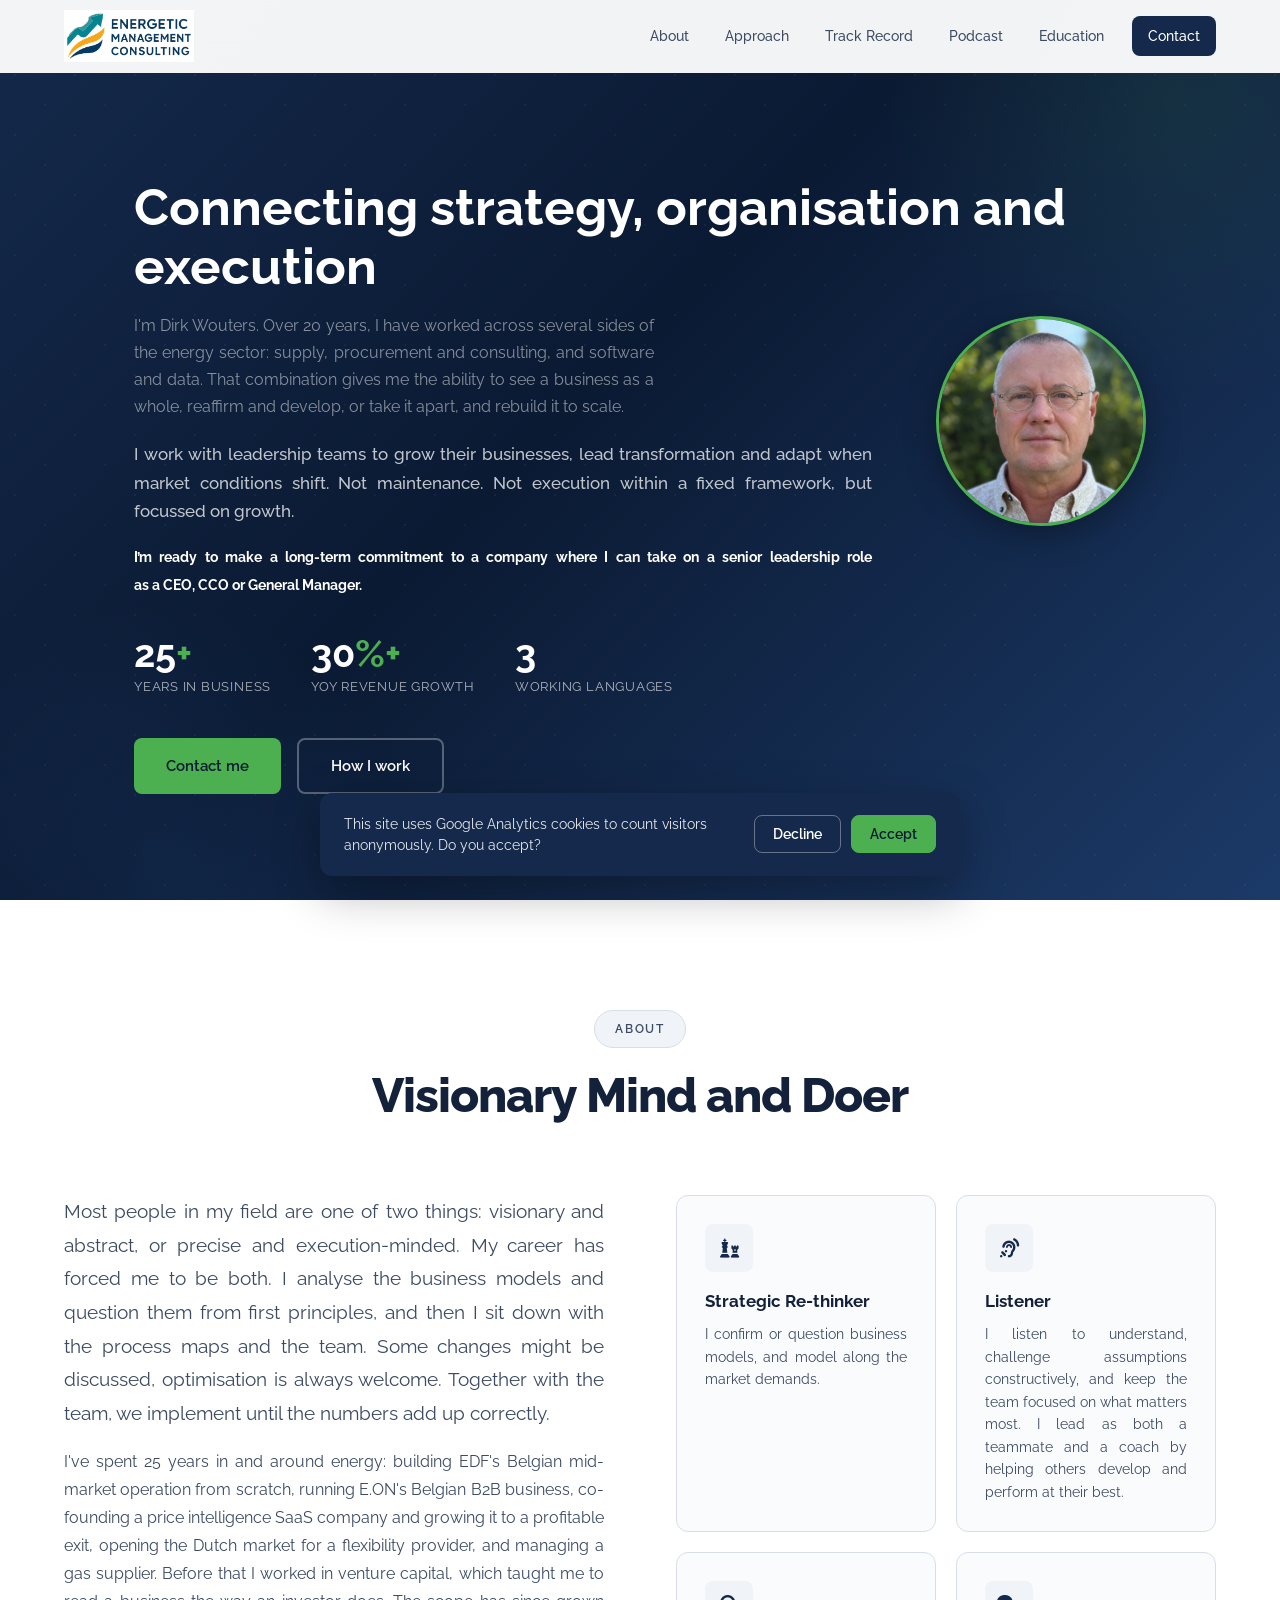
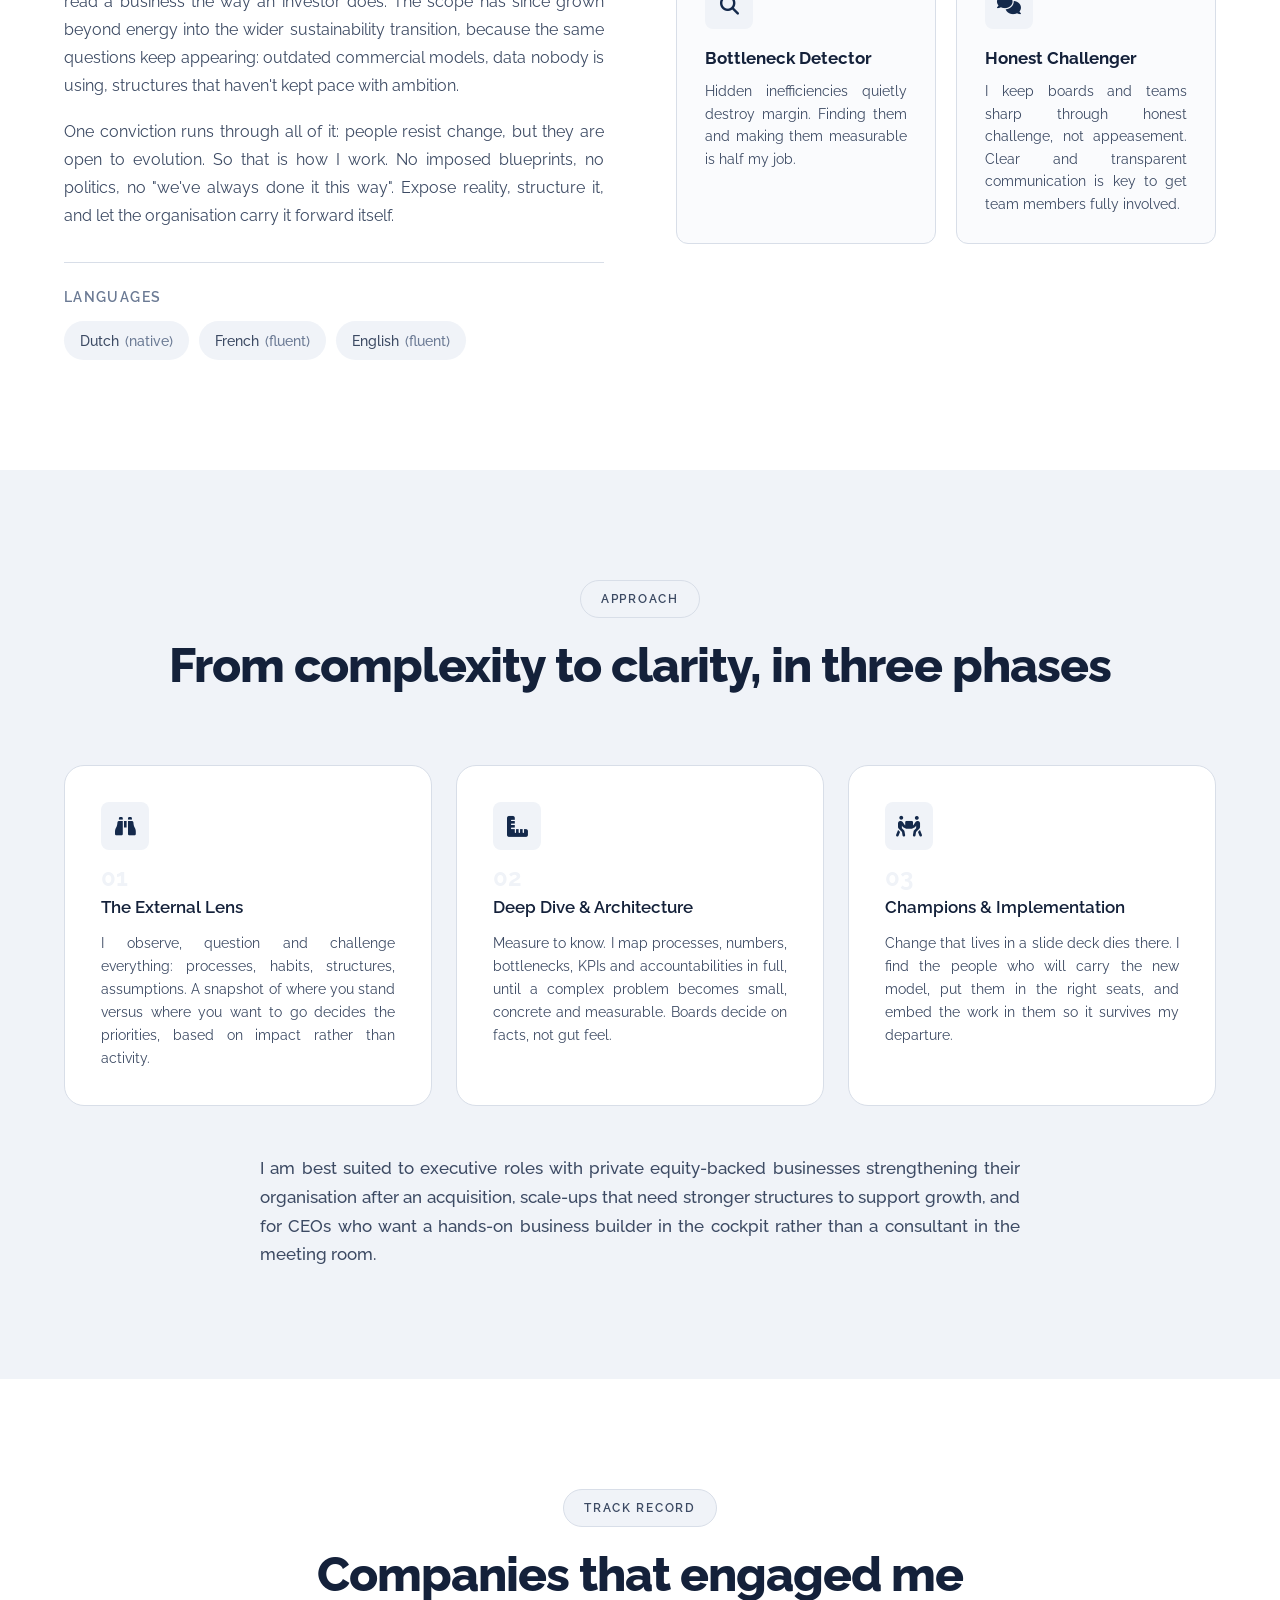
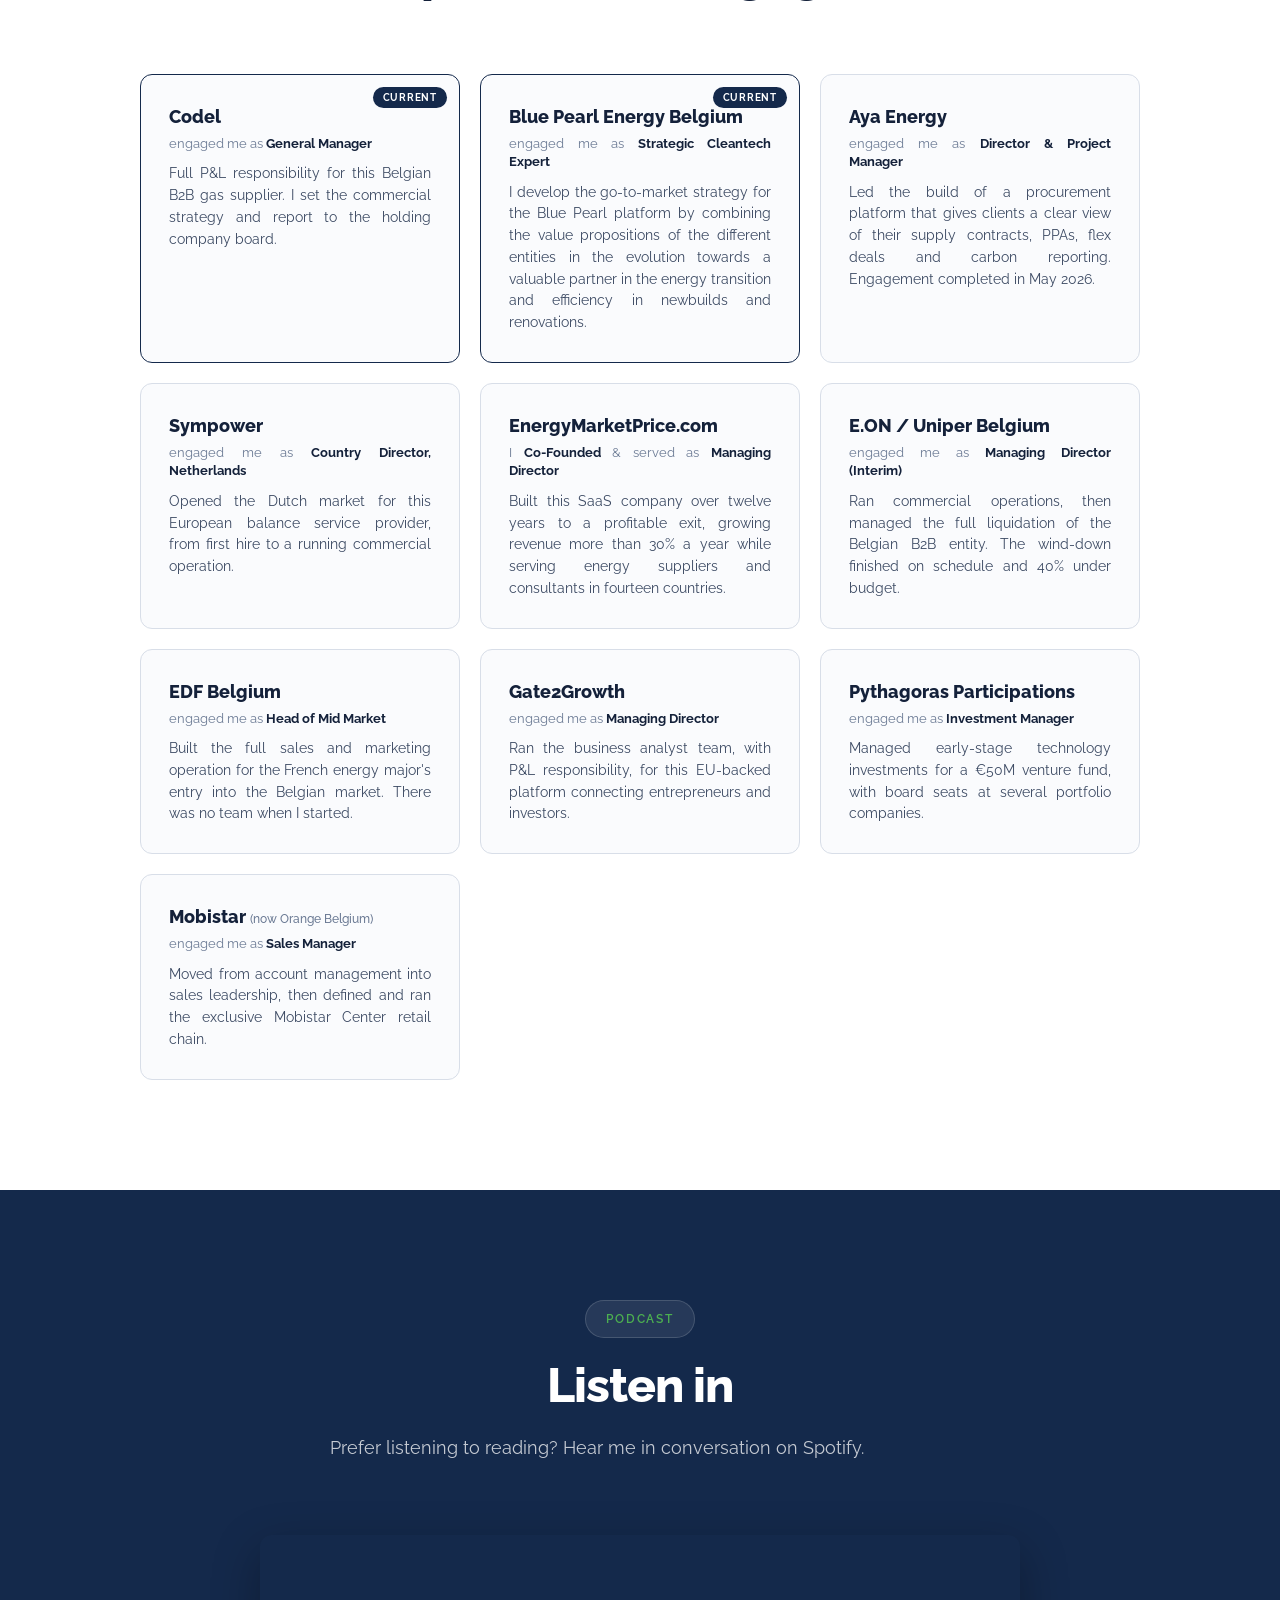
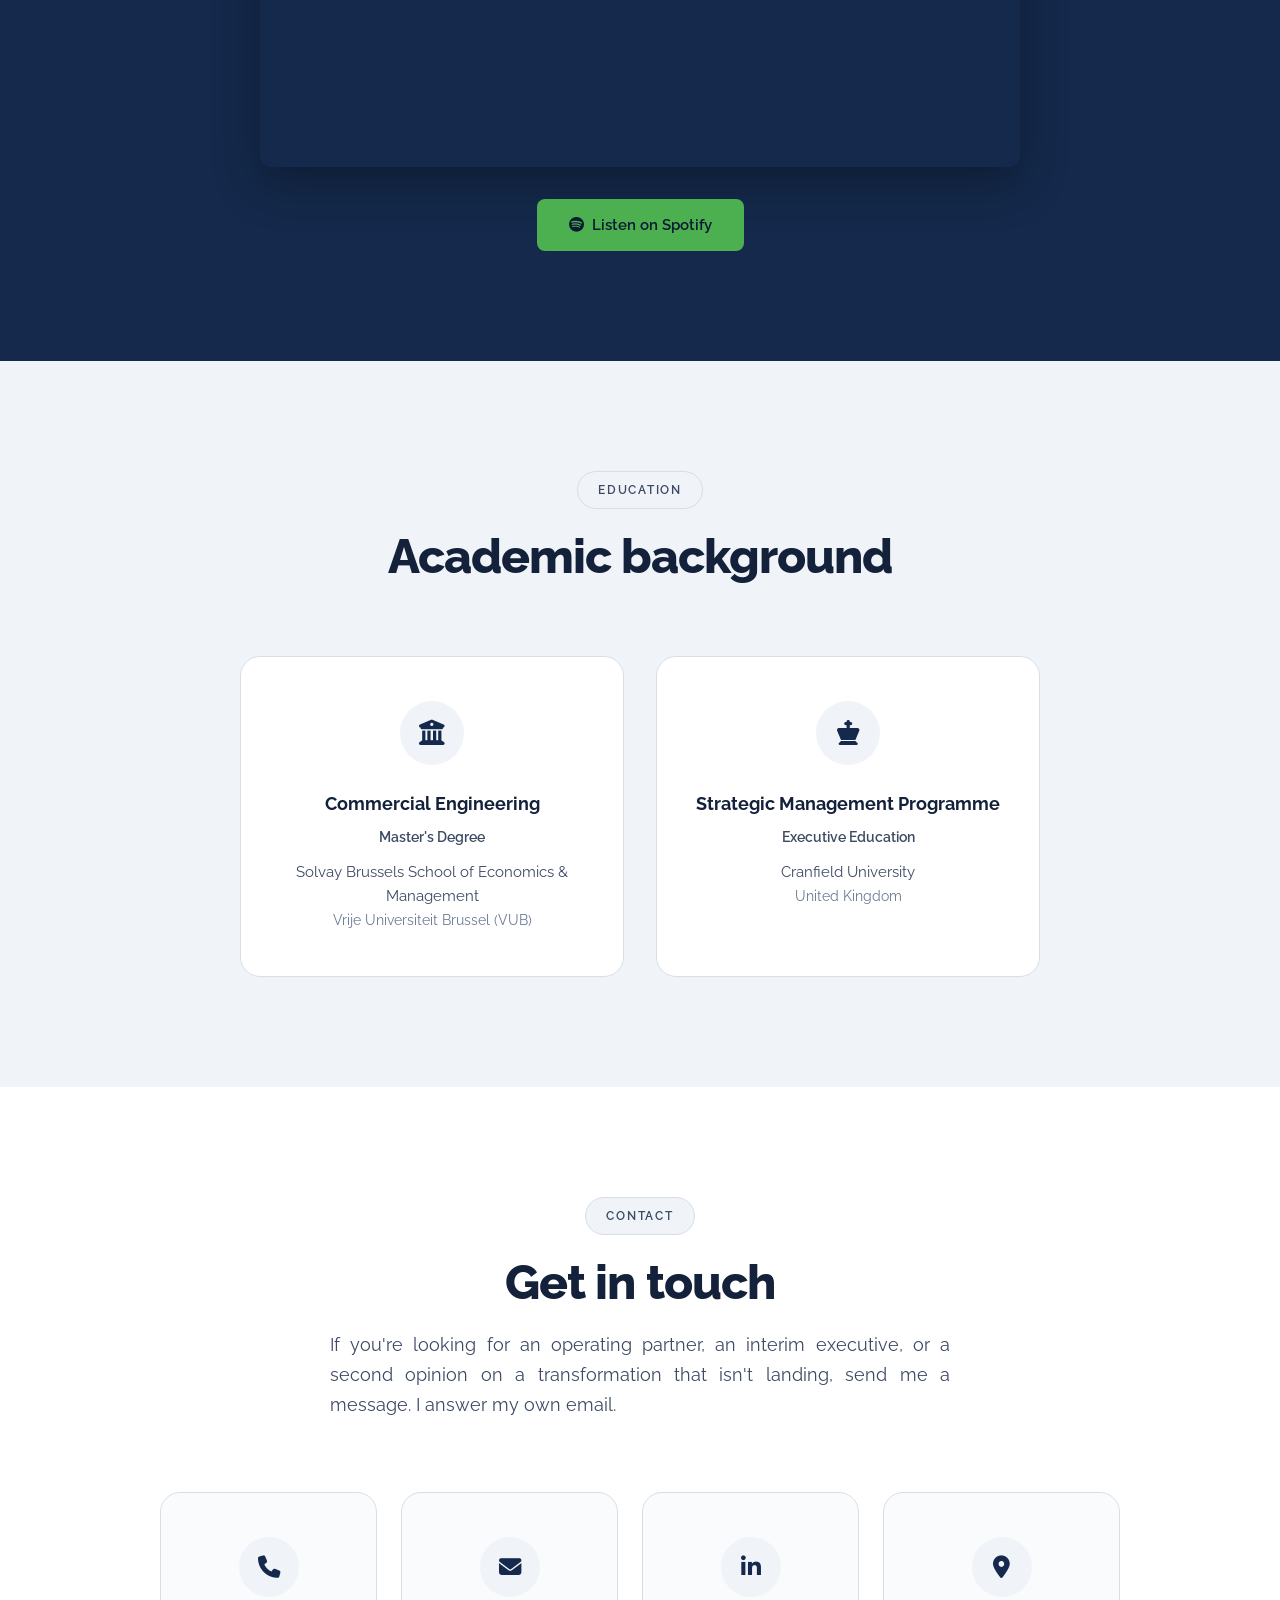
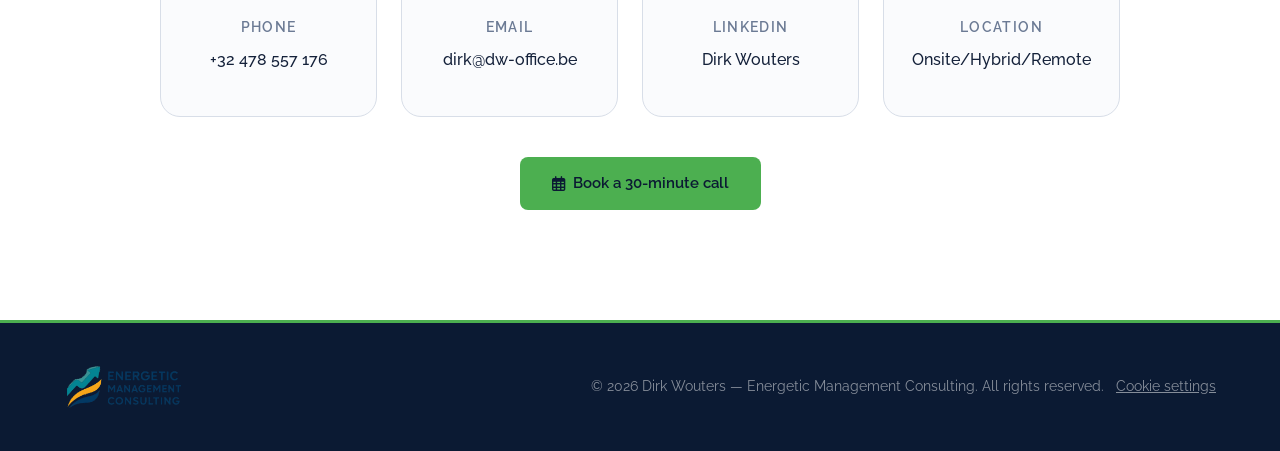
<file: index.html>
<!DOCTYPE html>
<html lang="en">
<head>
    <meta charset="UTF-8">
    <meta name="viewport" content="width=device-width, initial-scale=1.0">
    <title>Dirk Wouters: General Manager, CCO in Cleantech</title>
    <meta name="description" content="Dirk Wouters is a strategic cleantech expert and operating partner for sustainability and the energy transition. 25 years across energy supply, procurement consulting and software, taking organisations from complexity to clarity.">
    <link rel="preconnect" href="https://fonts.googleapis.com">
    <link rel="preconnect" href="https://fonts.gstatic.com" crossorigin>
    <link href="https://fonts.googleapis.com/css2?family=Raleway:wght@300;400;500;600;700;800&display=swap" rel="stylesheet">
    <link rel="stylesheet" href="https://cdnjs.cloudflare.com/ajax/libs/font-awesome/6.5.1/css/all.min.css">
    <link rel="stylesheet" href="styles.css">
    <link rel="icon" type="image/png" href="assets/emc_logo_v4.png">
</head>
<body>

    <!-- Navigation -->
    <nav class="navbar" id="navbar">
        <div class="nav-container">
            <a href="#hero" class="nav-logo">
                <img src="assets/emc_logo_v4.png" alt="Energetic Management Consulting">
            </a>
            <button class="nav-toggle" id="navToggle" aria-label="Toggle navigation">
                <span></span>
                <span></span>
                <span></span>
            </button>
            <ul class="nav-menu" id="navMenu">
                <li><a href="#about" class="nav-link">About</a></li>
                <li><a href="#competencies" class="nav-link">Approach</a></li>
                <li><a href="#experience" class="nav-link">Track Record</a></li>
                <li><a href="#podcast" class="nav-link">Podcast</a></li>
                <li><a href="#education" class="nav-link">Education</a></li>
                <li><a href="#contact" class="nav-link nav-link--cta">Contact</a></li>
            </ul>
        </div>
    </nav>

    <!-- Hero Section -->
    <section class="hero" id="hero">
        <div class="hero-bg">
            <div class="hero-gradient"></div>
            <div class="hero-pattern"></div>
        </div>
        <div class="container hero-content">
            <h1 class="hero-name">Connecting strategy, organisation and execution</h1>
            <div class="hero-body">
                <div class="hero-text">
                <p class="hero-subtitle">I'm Dirk Wouters. Over 20 years, I have worked across several sides of the energy sector: supply, procurement and consulting, and software and data. That combination gives me the ability to see a business as a whole, reaffirm and develop, or take it apart, and rebuild it to scale.</p>
                <p class="hero-lead">I work with leadership teams to grow their businesses, lead transformation and adapt when market conditions shift. Not maintenance. Not execution within a fixed framework, but focussed on growth.</p>
                <p class="hero-lead"><strong>I&rsquo;m ready to make a long-term commitment to a company where I can take on a senior leadership role <span class="nowrap">as a CEO, CCO or General Manager.</span></strong></p>
                <div class="hero-stats">
                    <div class="stat">
                        <div class="stat-value"><span class="stat-number">25</span><span class="stat-plus">+</span></div>
                        <span class="stat-label">Years in Business</span>
                    </div>
                    <div class="stat">
                        <div class="stat-value"><span class="stat-number">30</span><span class="stat-plus">%+</span></div>
                        <span class="stat-label">YoY Revenue Growth</span>
                    </div>
                    <div class="stat">
                        <div class="stat-value"><span class="stat-number">3</span></div>
                        <span class="stat-label">Working Languages</span>
                    </div>
                </div>
                <div class="hero-actions">
                    <a href="#contact" class="btn btn-primary">Contact me</a>
                    <a href="#competencies" class="btn btn-outline">How I work</a>
                </div>
                </div>
                <img src="assets/dirk-wouters-portrait.jpg" alt="Dirk Wouters" class="hero-portrait">
            </div>
        </div>
        <div class="scroll-indicator">
            <span>Scroll</span>
            <div class="scroll-arrow"></div>
        </div>
    </section>

    <!-- About Section -->
    <section class="section about" id="about">
        <div class="container">
            <div class="section-header">
                <span class="section-tag">About</span>
                <h2 class="section-title">Visionary Mind and Doer</h2>
            </div>

            <div class="about-content">
                <div class="about-text">
                    <p class="about-lead">Most people in my field are one of two things: visionary and abstract, or precise and execution-minded. My career has forced me to be both. I analyse the business models and question them from first principles, and then I sit down with the process maps and the team. Some changes might be discussed, optimisation is always welcome. Together with the team, we implement until the numbers add up correctly.</p>
                    <p>I've spent 25 years in and around energy: building EDF's Belgian mid-market operation from scratch, running E.ON's Belgian B2B business, co-founding a price intelligence SaaS company and growing it to a profitable exit, opening the Dutch market for a flexibility provider, and managing a gas supplier. Before that I worked in venture capital, which taught me to read a business the way an investor does. The scope has since grown beyond energy into the wider sustainability transition, because the same questions keep appearing: outdated commercial models, data nobody is using, structures that haven't kept pace with ambition.</p>
                    <p>One conviction runs through all of it: people resist change, but they are open to evolution. So that is how I work. No imposed blueprints, no politics, no "we've always done it this way". Expose reality, structure it, and let the organisation carry it forward itself.</p>
                    <div class="about-languages">
                        <h3>Languages</h3>
                        <div class="language-tags">
                            <span class="tag">Dutch <em>(native)</em></span>
                            <span class="tag">French <em>(fluent)</em></span>
                            <span class="tag">English <em>(fluent)</em></span>
                        </div>
                    </div>
                </div>
                <div class="about-highlights">
                    <div class="highlight-card">
                        <div class="highlight-icon">
                            <i class="fas fa-chess"></i>
                        </div>
                        <h4>Strategic Re-thinker</h4>
                        <p>I confirm or question business models, and model along the market demands.</p>
                    </div>
                    <div class="highlight-card">
                        <div class="highlight-icon">
                            <i class="fas fa-ear-listen"></i>
                        </div>
                        <h4>Listener</h4>
                        <p>I listen to understand, challenge assumptions constructively, and keep the team focused on what matters most. I lead as both a teammate and a coach by helping others develop and perform at their best.</p>
                    </div>
                    <div class="highlight-card">
                        <div class="highlight-icon">
                            <i class="fas fa-search"></i>
                        </div>
                        <h4>Bottleneck Detector</h4>
                        <p>Hidden inefficiencies quietly destroy margin. Finding them and making them measurable is half my job.</p>
                    </div>
                    <div class="highlight-card">
                        <div class="highlight-icon">
                            <i class="fas fa-comments"></i>
                        </div>
                        <h4>Honest Challenger</h4>
                        <p>I keep boards and teams sharp through honest challenge, not appeasement. Clear and transparent communication is key to get team members fully involved.</p>
                    </div>
                </div>
            </div>
        </div>
    </section>

    <!-- Approach Section -->
    <section class="section competencies" id="competencies">
        <div class="container">
            <div class="section-header">
                <span class="section-tag">Approach</span>
                <h2 class="section-title">From complexity to clarity, in three phases</h2>
            </div>

            <div class="competencies-grid">
                <div class="competency-card" data-index="1">
                    <div class="competency-icon"><i class="fas fa-binoculars"></i></div>
                    <div class="competency-number">01</div>
                    <h3>The External Lens</h3>
                    <p>I observe, question and challenge everything: processes, habits, structures, assumptions. A snapshot of where you stand versus where you want to go decides the priorities, based on impact rather than activity.</p>
                </div>
                <div class="competency-card" data-index="2">
                    <div class="competency-icon"><i class="fas fa-ruler-combined"></i></div>
                    <div class="competency-number">02</div>
                    <h3>Deep Dive &amp; Architecture</h3>
                    <p>Measure to know. I map processes, numbers, bottlenecks, KPIs and accountabilities in full, until a complex problem becomes small, concrete and measurable. Boards decide on facts, not gut feel.</p>
                </div>
                <div class="competency-card" data-index="3">
                    <div class="competency-icon"><i class="fas fa-people-carry"></i></div>
                    <div class="competency-number">03</div>
                    <h3>Champions &amp; Implementation</h3>
                    <p>Change that lives in a slide deck dies there. I find the people who will carry the new model, put them in the right seats, and embed the work in them so it survives my departure.</p>
                </div>
            </div>
            <p class="competencies-closing">I am best suited to executive roles with private equity-backed businesses strengthening their organisation after an acquisition, scale-ups that need stronger structures to support growth, and for CEOs who want a hands-on business builder in the cockpit rather than a consultant in the meeting room.</p>
        </div>
    </section>

    <!-- Experience Section -->
    <section class="section experience" id="experience">
        <div class="container">
            <div class="section-header">
                <span class="section-tag">Track Record</span>
                <h2 class="section-title">Companies that engaged me</h2>
            </div>

            <div class="exp-grid">
                <div class="exp-card exp-card--current">
                    <div class="exp-card-badge">Current</div>
                    <h3 class="exp-card-company">Codel</h3>
                    <p class="exp-card-role">engaged me as <strong>General Manager</strong></p>
                    <p class="exp-card-summary">Full P&amp;L responsibility for this Belgian B2B gas supplier. I set the commercial strategy and report to the holding company board.</p>
                </div>
                <div class="exp-card exp-card--current">
                    <div class="exp-card-badge">Current</div>
                    <h3 class="exp-card-company">Blue Pearl Energy Belgium</h3>
                    <p class="exp-card-role">engaged me as <strong>Strategic Cleantech Expert</strong></p>
                    <p class="exp-card-summary">I develop the go-to-market strategy for the Blue Pearl platform by combining the value propositions of the different entities in the evolution towards a valuable partner in the energy transition and efficiency in newbuilds and renovations.</p>
                </div>
                <div class="exp-card">
                    <h3 class="exp-card-company">Aya Energy</h3>
                    <p class="exp-card-role">engaged me as <strong>Director &amp; Project Manager</strong></p>
                    <p class="exp-card-summary">Led the build of a procurement platform that gives clients a clear view of their supply contracts, PPAs, flex deals and carbon reporting. Engagement completed in May 2026.</p>
                </div>
                <div class="exp-card">
                    <h3 class="exp-card-company">Sympower</h3>
                    <p class="exp-card-role">engaged me as <strong>Country Director, Netherlands</strong></p>
                    <p class="exp-card-summary">Opened the Dutch market for this European balance service provider, from first hire to a running commercial operation.</p>
                </div>
                <div class="exp-card">
                    <h3 class="exp-card-company">EnergyMarketPrice.com</h3>
                    <p class="exp-card-role">I <strong>Co-Founded</strong> &amp; served as <strong>Managing Director</strong></p>
                    <p class="exp-card-summary">Built this SaaS company over twelve years to a profitable exit, growing revenue more than 30% a year while serving energy suppliers and consultants in fourteen countries.</p>
                </div>
                <div class="exp-card">
                    <h3 class="exp-card-company">E.ON / Uniper Belgium</h3>
                    <p class="exp-card-role">engaged me as <strong>Managing Director (Interim)</strong></p>
                    <p class="exp-card-summary">Ran commercial operations, then managed the full liquidation of the Belgian B2B entity. The wind-down finished on schedule and 40% under budget.</p>
                </div>
                <div class="exp-card">
                    <h3 class="exp-card-company">EDF Belgium</h3>
                    <p class="exp-card-role">engaged me as <strong>Head of Mid Market</strong></p>
                    <p class="exp-card-summary">Built the full sales and marketing operation for the French energy major's entry into the Belgian market. There was no team when I started.</p>
                </div>
                <div class="exp-card">
                    <h3 class="exp-card-company">Gate2Growth</h3>
                    <p class="exp-card-role">engaged me as <strong>Managing Director</strong></p>
                    <p class="exp-card-summary">Ran the business analyst team, with P&amp;L responsibility, for this EU-backed platform connecting entrepreneurs and investors.</p>
                </div>
                <div class="exp-card">
                    <h3 class="exp-card-company">Pythagoras Participations</h3>
                    <p class="exp-card-role">engaged me as <strong>Investment Manager</strong></p>
                    <p class="exp-card-summary">Managed early-stage technology investments for a &euro;50M venture fund, with board seats at several portfolio companies.</p>
                </div>
                <div class="exp-card">
                    <h3 class="exp-card-company">Mobistar <small>(now Orange Belgium)</small></h3>
                    <p class="exp-card-role">engaged me as <strong>Sales Manager</strong></p>
                    <p class="exp-card-summary">Moved from account management into sales leadership, then defined and ran the exclusive Mobistar Center retail chain.</p>
                </div>
            </div>
        </div>
    </section>

    <!-- Podcast Section -->
    <section class="section podcast" id="podcast">
        <div class="container">
            <div class="section-header">
                <span class="section-tag">Podcast</span>
                <h2 class="section-title">Listen in</h2>
                <p class="section-description">Prefer listening to reading? Hear me in conversation on Spotify.</p>
            </div>
            <div class="podcast-player">
                <iframe src="https://open.spotify.com/embed/episode/26xBt158WYOZcx5OsD1Wki" width="100%" height="232" frameborder="0" allow="autoplay; clipboard-write; encrypted-media; fullscreen; picture-in-picture" loading="lazy" title="Podcast episode with Dirk Wouters on Spotify"></iframe>
            </div>
            <div class="podcast-link">
                <a href="https://open.spotify.com/episode/26xBt158WYOZcx5OsD1Wki" target="_blank" rel="noopener" class="btn btn-primary"><i class="fab fa-spotify"></i> Listen on Spotify</a>
            </div>
        </div>
    </section>

    <!-- Education Section -->
    <section class="section education" id="education">
        <div class="container">
            <div class="section-header">
                <span class="section-tag">Education</span>
                <h2 class="section-title">Academic background</h2>
            </div>
            <div class="education-grid">
                <div class="education-card">
                    <div class="education-icon">
                        <i class="fas fa-university"></i>
                    </div>
                    <h3>Commercial Engineering</h3>
                    <p class="education-degree">Master's Degree</p>
                    <p class="education-school">Solvay Brussels School of Economics &amp; Management</p>
                    <p class="education-uni">Vrije Universiteit Brussel (VUB)</p>
                </div>
                <div class="education-card">
                    <div class="education-icon">
                        <i class="fas fa-chess-king"></i>
                    </div>
                    <h3>Strategic Management Programme</h3>
                    <p class="education-degree">Executive Education</p>
                    <p class="education-school">Cranfield University</p>
                    <p class="education-uni">United Kingdom</p>
                </div>
            </div>
        </div>
    </section>

    <!-- Contact Section -->
    <section class="section contact" id="contact">
        <div class="container">
            <div class="section-header">
                <span class="section-tag">Contact</span>
                <h2 class="section-title">Get in touch</h2>
                <p class="section-description">If you're looking for an operating partner, an interim executive, or a second opinion on a transformation that isn't landing, send me a message. I answer my own email.</p>
            </div>
            <div class="contact-grid">
                <a href="tel:+32478557176" class="contact-card">
                    <div class="contact-icon">
                        <i class="fas fa-phone"></i>
                    </div>
                    <h3>Phone</h3>
                    <p>+32 478 557 176</p>
                </a>
                <a href="mailto:dirk@dw-office.be" class="contact-card">
                    <div class="contact-icon">
                        <i class="fas fa-envelope"></i>
                    </div>
                    <h3>Email</h3>
                    <p>dirk@dw-office.be</p>
                </a>
                <a href="https://www.linkedin.com/in/dirk-wouters/" target="_blank" rel="noopener" class="contact-card">
                    <div class="contact-icon">
                        <i class="fab fa-linkedin-in"></i>
                    </div>
                    <h3>LinkedIn</h3>
                    <p>Dirk Wouters</p>
                </a>
                <div class="contact-card">
                    <div class="contact-icon">
                        <i class="fas fa-map-marker-alt"></i>
                    </div>
                    <h3>Location</h3>
                    <p>Onsite/Hybrid/Remote</p>
                </div>
            </div>
            <div class="contact-booking">
                <a href="https://calendly.com/dirk-dw-office/30min" target="_blank" rel="noopener" class="btn btn-primary"><i class="far fa-calendar-alt"></i> Book a 30-minute call</a>
            </div>
        </div>
    </section>

    <!-- Footer -->
    <footer class="footer">
        <div class="container">
            <div class="footer-content">
                <div class="footer-logo">
                    <img src="assets/emc_logo_v4_transparent.png" alt="EMC">
                </div>
                <p>&copy; 2026 Dirk Wouters — Energetic Management Consulting. All rights reserved. <button type="button" class="cookie-settings-link" id="cookieSettings">Cookie settings</button></p>
            </div>
        </div>
    </footer>

    <div class="cookie-banner" id="cookieBanner" hidden>
        <p>This site uses Google Analytics cookies to count visitors anonymously. Do you accept?</p>
        <div class="cookie-actions">
            <button type="button" class="cookie-btn cookie-btn--decline" id="cookieDecline">Decline</button>
            <button type="button" class="cookie-btn cookie-btn--accept" id="cookieAccept">Accept</button>
        </div>
    </div>

    <script src="analytics.js"></script>
    <script src="script.js"></script>
</body>
</html>
</file>
<file: styles.css>
/* ============================================
   ENERGETIC MANAGEMENT CONSULTING — Website Styles
   Emerald + Gold executive palette
   Energy transition themed: sustainability meets premium
   ============================================ */

/* --- Reset & Base --- */
*, *::before, *::after {
    margin: 0;
    padding: 0;
    box-sizing: border-box;
}

:root {
    --color-primary: #14294b;
    --color-primary-light: #1d3a66;
    --color-primary-dark: #0b1a33;
    --color-teal: #23538f;
    --color-teal-light: #2f6ab3;
    --color-teal-dark: #16386b;
    --color-accent: #4CAF50;
    --color-accent-light: #66bb6a;
    --color-accent-dark: #388e3c;
    --color-bg: #fafbfd;
    --color-bg-alt: #f0f3f8;
    --color-surface: #ffffff;
    --color-text: #14213a;
    --color-text-secondary: #3c4a63;
    --color-text-light: #6b7a94;
    --color-border: #d8dee8;
    --font-heading: 'Raleway', 'Calibri Light', Calibri, 'Segoe UI', sans-serif;
    --font-body: 'Raleway', 'Calibri Light', Calibri, 'Segoe UI', sans-serif;
    --shadow-sm: 0 1px 3px rgba(0,0,0,0.05), 0 1px 2px rgba(0,0,0,0.03);
    --shadow-md: 0 4px 12px rgba(0,0,0,0.07), 0 2px 6px rgba(0,0,0,0.03);
    --shadow-lg: 0 12px 36px rgba(0,0,0,0.09), 0 4px 12px rgba(0,0,0,0.04);
    --radius-sm: 8px;
    --radius-md: 12px;
    --radius-lg: 20px;
    --transition: 0.3s cubic-bezier(0.4, 0, 0.2, 1);
}

html {
    scroll-behavior: smooth;
    scroll-padding-top: 80px;
}

body {
    font-family: var(--font-body);
    color: var(--color-text);
    background: var(--color-bg);
    line-height: 1.6;
    -webkit-font-smoothing: antialiased;
}

.container {
    max-width: 1200px;
    margin: 0 auto;
    padding: 0 24px;
}

img { max-width: 100%; display: block; }
a { text-decoration: none; color: inherit; }
ul { list-style: none; }

/* --- Navigation --- */
.navbar {
    position: fixed;
    top: 0;
    left: 0;
    right: 0;
    z-index: 1000;
    background: rgba(255, 255, 255, 0.95);
    backdrop-filter: blur(20px);
    -webkit-backdrop-filter: blur(20px);
    border-bottom: 1px solid transparent;
    transition: var(--transition);
}

.navbar.scrolled {
    border-bottom-color: var(--color-border);
    box-shadow: var(--shadow-sm);
}

.nav-container {
    max-width: 1200px;
    margin: 0 auto;
    padding: 0 24px;
    display: flex;
    align-items: center;
    height: 72px;
}

.nav-logo {
    display: flex;
    align-items: center;
    flex-shrink: 0;
}

.nav-logo img {
    height: 52px;
    width: auto;
}

.nav-menu {
    display: flex;
    align-items: center;
    gap: 4px;
    margin-left: auto;
}

.nav-link {
    padding: 8px 16px;
    font-size: 0.9rem;
    font-weight: 500;
    color: var(--color-text-secondary);
    border-radius: var(--radius-sm);
    transition: var(--transition);
    display: flex;
    align-items: center;
    gap: 6px;
}

.nav-link:hover {
    color: var(--color-primary);
    background: rgba(0, 0, 0, 0.04);
}

.nav-link.active {
    color: var(--color-primary);
}

.nav-link--cta {
    background: var(--color-primary);
    color: #fff !important;
    margin-left: 8px;
}

.nav-link--cta:hover {
    background: var(--color-primary-light) !important;
}

.nav-toggle {
    display: none;
    flex-direction: column;
    gap: 5px;
    background: none;
    border: none;
    cursor: pointer;
    padding: 8px;
}

.nav-toggle span {
    width: 24px;
    height: 2px;
    background: var(--color-text);
    border-radius: 2px;
    transition: var(--transition);
}

/* --- Hero --- */
.hero {
    position: relative;
    min-height: 100vh;
    display: flex;
    align-items: center;
    overflow: hidden;
    padding-top: 72px;
}

.hero-bg {
    position: absolute;
    inset: 0;
    z-index: 0;
}

.hero-gradient {
    position: absolute;
    inset: 0;
    background: linear-gradient(135deg, #14294b 0%, #0b1a33 45%, #1c3a68 100%);
}

.hero-pattern {
    position: absolute;
    inset: 0;
    opacity: 0.04;
    background-image:
        radial-gradient(circle at 25% 25%, #fff 1px, transparent 1px),
        radial-gradient(circle at 75% 75%, #fff 1px, transparent 1px);
    background-size: 60px 60px;
}

/* Subtle light accents on hero */
.hero-bg::after {
    content: '';
    position: absolute;
    top: -200px;
    right: -200px;
    width: 600px;
    height: 600px;
    border-radius: 50%;
    background: radial-gradient(circle, rgba(76, 175, 80, 0.1) 0%, transparent 70%);
    z-index: 1;
}

.hero-bg::before {
    content: '';
    position: absolute;
    bottom: -200px;
    left: -100px;
    width: 500px;
    height: 500px;
    border-radius: 50%;
    background: radial-gradient(circle, rgba(47, 106, 179, 0.12) 0%, transparent 70%);
    z-index: 1;
}

.hero-content {
    position: relative;
    z-index: 2;
    max-width: 1060px;
    padding: 80px 24px;
}

.hero-body {
    display: grid;
    grid-template-columns: 1fr auto;
    gap: 64px;
    align-items: start;
}

.hero-portrait {
    width: 210px;
    height: 210px;
    border-radius: 50%;
    object-fit: cover;
    border: 3px solid var(--color-accent);
    box-shadow: 0 8px 32px rgba(0, 0, 0, 0.35);
    margin-top: 4px;
}

.hero-name {
    font-family: var(--font-heading);
    font-size: clamp(2.2rem, 4vw, 3.2rem);
    font-weight: 700;
    color: #fff;
    line-height: 1.15;
    margin-bottom: 16px;
}

.hero-title {
    font-size: clamp(1.2rem, 2.5vw, 1.6rem);
    font-weight: 400;
    color: rgba(255,255,255,0.9);
    margin-bottom: 4px;
}

.hero-subtitle {
    font-size: 1rem;
    color: rgba(255,255,255,0.5);
    font-weight: 400;
    margin-bottom: 20px;
    line-height: 1.7;
    max-width: 520px;
}

.hero-lead {
    font-size: 1.05rem;
    color: rgba(255,255,255,0.75);
    line-height: 1.7;
    margin-bottom: 36px;
    font-weight: 500;
}

.hero-lead + .hero-lead {
    margin-top: -20px;
}

.hero-lead strong {
    font-weight: 700;
    color: #fff;
    font-size: 0.9rem;
    hyphens: manual;
    -webkit-hyphens: manual;
}

.nowrap {
    white-space: nowrap;
}

.hero-stats {
    display: flex;
    gap: 40px;
    margin-bottom: 40px;
}

.stat {
    display: flex;
    flex-direction: column;
}

.stat-value {
    display: flex;
    align-items: baseline;
}

.stat-number {
    font-family: var(--font-heading);
    font-size: 2.4rem;
    font-weight: 700;
    color: #fff;
    line-height: 1;
}

.stat-plus {
    font-family: var(--font-heading);
    font-size: 2.4rem;
    font-weight: 700;
    color: var(--color-accent);
    line-height: 1;
}

.stat-label {
    font-size: 0.8rem;
    color: rgba(255,255,255,0.65);
    text-transform: uppercase;
    letter-spacing: 0.06em;
    margin-top: 4px;
}

.hero-actions {
    display: flex;
    gap: 16px;
}

.btn {
    display: inline-flex;
    align-items: center;
    gap: 8px;
    padding: 14px 32px;
    font-family: var(--font-body);
    font-size: 0.95rem;
    font-weight: 600;
    border-radius: var(--radius-sm);
    transition: var(--transition);
    cursor: pointer;
    border: none;
}

.btn-primary {
    background: var(--color-accent);
    color: var(--color-primary-dark);
}

.btn-primary:hover {
    background: var(--color-accent-light);
    transform: translateY(-2px);
    box-shadow: 0 8px 24px rgba(76, 175, 80, 0.3);
}

.btn-outline {
    background: transparent;
    color: #fff;
    border: 2px solid rgba(255,255,255,0.3);
}

.btn-outline:hover {
    border-color: #fff;
    background: rgba(255,255,255,0.08);
    transform: translateY(-2px);
}


.scroll-indicator {
    position: absolute;
    bottom: 32px;
    left: 50%;
    transform: translateX(-50%);
    display: flex;
    flex-direction: column;
    align-items: center;
    gap: 8px;
    z-index: 2;
}

.scroll-indicator span {
    font-size: 0.75rem;
    color: rgba(255,255,255,0.4);
    text-transform: uppercase;
    letter-spacing: 0.1em;
}

.scroll-arrow {
    width: 20px;
    height: 20px;
    border-right: 2px solid rgba(255,255,255,0.4);
    border-bottom: 2px solid rgba(255,255,255,0.4);
    transform: rotate(45deg);
    animation: scrollBounce 2s infinite;
}

@keyframes scrollBounce {
    0%, 20%, 50%, 80%, 100% { transform: rotate(45deg) translateY(0); }
    40% { transform: rotate(45deg) translateY(6px); }
    60% { transform: rotate(45deg) translateY(3px); }
}

/* --- Sections --- */
.section {
    padding: 110px 0;
}

.section-header {
    text-align: center;
    margin-bottom: 72px;
}

.section-tag {
    display: inline-flex;
    align-items: center;
    font-size: 0.78rem;
    font-weight: 600;
    color: var(--color-text-secondary);
    text-transform: uppercase;
    letter-spacing: 0.14em;
    background: var(--color-bg-alt);
    padding: 8px 20px;
    border-radius: 50px;
    margin-bottom: 20px;
    border: 1px solid var(--color-border);
}

.section-title {
    font-family: var(--font-heading);
    font-size: clamp(2.2rem, 3.8vw, 3rem);
    font-weight: 800;
    color: var(--color-text);
    line-height: 1.15;
    letter-spacing: -0.02em;
}

.section-description {
    max-width: 620px;
    margin: 20px auto 0;
    color: var(--color-text-secondary);
    font-size: 1.1rem;
    line-height: 1.7;
}

/* --- Experience Cards --- */
.exp-grid {
    display: grid;
    grid-template-columns: repeat(3, 1fr);
    gap: 20px;
    max-width: 1000px;
    margin: 0 auto;
}

.exp-card {
    padding: 28px 28px;
    background: var(--color-bg);
    border-radius: var(--radius-md);
    border: 1px solid var(--color-border);
    transition: all 0.4s cubic-bezier(0.4, 0, 0.2, 1);
    position: relative;
}

.exp-card:hover {
    transform: translateY(-4px);
    box-shadow: var(--shadow-lg);
    border-color: transparent;
}

.exp-card--current {
    border-color: var(--color-primary);
}

.exp-card-badge {
    position: absolute;
    top: 12px;
    right: 12px;
    font-size: 0.6rem;
    font-weight: 700;
    color: #fff;
    background: var(--color-primary);
    padding: 3px 10px;
    border-radius: 50px;
    text-transform: uppercase;
    letter-spacing: 0.08em;
}

.exp-card-company {
    font-family: var(--font-heading);
    font-size: 1.1rem;
    font-weight: 800;
    color: var(--color-text);
    margin-bottom: 4px;
}

.exp-card-company small {
    font-size: 0.75rem;
    font-weight: 500;
    color: var(--color-text-light);
}

.exp-card-role {
    font-size: 0.82rem;
    color: var(--color-text-light);
    margin-bottom: 10px;
    line-height: 1.4;
}

.exp-card-role strong {
    color: var(--color-text);
    font-weight: 700;
}

.exp-card-summary {
    font-size: 0.85rem;
    color: var(--color-text-secondary);
    line-height: 1.6;
}

/* --- About --- */
.about {
    background: var(--color-surface);
}

.about-content {
    display: grid;
    grid-template-columns: 1fr 1fr;
    gap: 72px;
    align-items: start;
}

.about-lead {
    font-size: 1.2rem;
    line-height: 1.8;
    color: var(--color-text);
    margin-bottom: 24px;
}

.about-text p {
    color: var(--color-text-secondary);
    margin-bottom: 18px;
    line-height: 1.75;
}

.about-languages {
    margin-top: 32px;
    padding-top: 24px;
    border-top: 1px solid var(--color-border);
}

.about-languages h3 {
    font-size: 0.85rem;
    font-weight: 600;
    text-transform: uppercase;
    letter-spacing: 0.1em;
    color: var(--color-text-light);
    margin-bottom: 12px;
}

.language-tags {
    display: flex;
    gap: 10px;
    flex-wrap: wrap;
}

.tag {
    padding: 8px 16px;
    background: var(--color-bg-alt);
    border-radius: 50px;
    font-size: 0.9rem;
    font-weight: 500;
    color: var(--color-text-secondary);
    display: flex;
    align-items: center;
    gap: 6px;
}

.tag em {
    font-style: normal;
    color: var(--color-text-light);
}

.about-highlights {
    display: grid;
    grid-template-columns: 1fr 1fr;
    gap: 20px;
}

.highlight-card {
    padding: 28px;
    background: var(--color-bg);
    border-radius: var(--radius-md);
    border: 1px solid var(--color-border);
    transition: var(--transition);
    position: relative;
    overflow: hidden;
}

.highlight-card::after {
    content: '';
    position: absolute;
    bottom: 0;
    left: 0;
    right: 0;
    height: 3px;
    background: linear-gradient(90deg, var(--color-teal), var(--color-teal-light));
    transform: scaleX(0);
    transition: transform 0.4s ease;
}

.highlight-card:hover::after {
    transform: scaleX(1);
}

.highlight-card:hover {
    transform: translateY(-6px);
    box-shadow: var(--shadow-lg);
    border-color: transparent;
}

.highlight-icon {
    width: 48px;
    height: 48px;
    display: flex;
    align-items: center;
    justify-content: center;
    background: var(--color-bg-alt);
    border-radius: var(--radius-sm);
    margin-bottom: 16px;
    transition: var(--transition);
}

.highlight-card:hover .highlight-icon {
    background: var(--color-primary);
}

.highlight-card:hover .highlight-icon i {
    color: #fff;
}

.highlight-icon i {
    font-size: 1.2rem;
    color: var(--color-primary);
    transition: var(--transition);
}

.highlight-card h4 {
    font-size: 1.05rem;
    font-weight: 700;
    margin-bottom: 8px;
    color: var(--color-text);
}

.highlight-card p {
    font-size: 0.88rem;
    color: var(--color-text-secondary);
    line-height: 1.6;
}

/* --- Competencies --- */
.competencies {
    background: var(--color-bg-alt);
}

.competencies-grid {
    display: grid;
    grid-template-columns: repeat(3, 1fr);
    gap: 24px;
}

.competency-card {
    padding: 36px;
    background: var(--color-surface);
    border-radius: var(--radius-lg);
    border: 1px solid var(--color-border);
    transition: all 0.4s cubic-bezier(0.4, 0, 0.2, 1);
    position: relative;
    overflow: hidden;
}

.competency-card::before {
    content: '';
    position: absolute;
    top: 0;
    left: 0;
    right: 0;
    height: 3px;
    background: linear-gradient(90deg, var(--color-primary), var(--color-teal));
    transform: scaleX(0);
    transform-origin: left;
    transition: transform 0.5s cubic-bezier(0.4, 0, 0.2, 1);
}

.competency-card:hover::before {
    transform: scaleX(1);
}

.competency-card:hover {
    transform: translateY(-6px);
    box-shadow: 0 16px 48px rgba(0,0,0,0.1);
    border-color: transparent;
}

.competency-icon {
    width: 48px;
    height: 48px;
    display: flex;
    align-items: center;
    justify-content: center;
    background: var(--color-bg-alt);
    border-radius: var(--radius-sm);
    margin-bottom: 16px;
    transition: var(--transition);
}

.competency-card:hover .competency-icon {
    background: var(--color-primary);
}

.competency-card:hover .competency-icon i {
    color: #fff;
}

.competency-icon i {
    font-size: 1.3rem;
    color: var(--color-primary);
    transition: var(--transition);
}

.competency-number {
    font-family: var(--font-heading);
    font-size: 1.5rem;
    font-weight: 700;
    color: var(--color-bg-alt);
    margin-bottom: 4px;
    line-height: 1;
}

.competency-card:hover .competency-number {
    color: var(--color-text-light);
}

.competency-card h3 {
    font-size: 1.05rem;
    font-weight: 600;
    margin-bottom: 10px;
    color: var(--color-text);
}

.competency-card p {
    font-size: 0.9rem;
    color: var(--color-text-secondary);
    line-height: 1.6;
}

.competencies-closing {
    text-align: center;
    font-size: 1.05rem;
    font-weight: 500;
    color: var(--color-text-secondary);
    margin: 48px auto 0;
    max-width: 760px;
    line-height: 1.7;
}

/* --- Experience Timeline --- */
.experience {
    background: var(--color-surface);
}

.timeline {
    position: relative;
    max-width: 800px;
    margin: 0 auto;
    padding-left: 40px;
}

.timeline::before {
    content: '';
    position: absolute;
    left: 7px;
    top: 0;
    bottom: 0;
    width: 2px;
    background: linear-gradient(to bottom, var(--color-primary), var(--color-border));
}

.timeline-item {
    position: relative;
    margin-bottom: 48px;
}

.timeline-item:last-child {
    margin-bottom: 0;
}

.timeline-marker {
    position: absolute;
    left: -40px;
    top: 6px;
}

.timeline-dot {
    width: 16px;
    height: 16px;
    border-radius: 50%;
    background: var(--color-surface);
    border: 3px solid var(--color-primary);
    position: relative;
    z-index: 1;
}

.current-dot {
    background: var(--color-primary);
    border-color: var(--color-primary);
    box-shadow: 0 0 0 4px rgba(0, 0, 0, 0.1);
}

.timeline-content {
    background: var(--color-bg);
    border-radius: var(--radius-lg);
    padding: 32px 36px;
    border: 1px solid var(--color-border);
    transition: all 0.4s cubic-bezier(0.4, 0, 0.2, 1);
}

.timeline-content:hover {
    box-shadow: 0 12px 40px rgba(0,0,0,0.08);
    border-color: transparent;
    transform: translateX(4px);
}

.timeline-badge {
    display: inline-flex;
    align-items: center;
    gap: 6px;
    font-size: 0.75rem;
    font-weight: 700;
    color: #fff;
    background: var(--color-primary);
    padding: 4px 12px;
    border-radius: 50px;
    text-transform: uppercase;
    letter-spacing: 0.08em;
    margin-bottom: 16px;
}

.timeline-badge i {
    font-size: 0.7rem;
}

.timeline-roles {
    display: flex;
    flex-direction: column;
    gap: 24px;
}

.timeline-role {
    padding-bottom: 24px;
    border-bottom: 1px solid var(--color-border);
}

.timeline-role:last-child {
    padding-bottom: 0;
    border-bottom: none;
}

.timeline-content h3 {
    font-size: 1.15rem;
    font-weight: 700;
    color: var(--color-text);
    margin-bottom: 2px;
    display: flex;
    align-items: center;
    gap: 8px;
}

.timeline-content h3 i {
    font-size: 0.9rem;
    color: var(--color-text-light);
}

.timeline-content h4 {
    font-size: 1rem;
    font-weight: 500;
    color: var(--color-text-secondary);
    margin-bottom: 6px;
}

.timeline-date {
    display: inline-flex;
    align-items: center;
    gap: 6px;
    font-size: 0.85rem;
    color: var(--color-text-light);
    margin-bottom: 12px;
}

.timeline-date i {
    font-size: 0.8rem;
}

.timeline-highlight {
    display: inline-block;
    background: var(--color-bg-alt);
    color: var(--color-text-secondary);
    font-size: 0.85rem;
    font-weight: 600;
    padding: 6px 14px;
    border-radius: 50px;
    margin-bottom: 12px;
    border: 1px solid var(--color-border);
}

.timeline-highlight span {
    color: var(--color-primary);
    font-weight: 700;
}

.timeline-content p {
    color: var(--color-text-secondary);
    font-size: 0.95rem;
    line-height: 1.6;
}

.timeline-achievements {
    margin-top: 12px;
    display: flex;
    flex-direction: column;
    gap: 6px;
}

.timeline-achievements li {
    position: relative;
    padding-left: 20px;
    font-size: 0.9rem;
    color: var(--color-text-secondary);
    line-height: 1.5;
}

.timeline-achievements li::before {
    content: '';
    position: absolute;
    left: 0;
    top: 8px;
    width: 6px;
    height: 6px;
    border-radius: 50%;
    background: var(--color-primary);
}

.timeline-achievements li strong {
    color: var(--color-text);
}

/* --- Education --- */
.podcast {
    background: var(--color-primary);
}

.podcast .section-tag {
    background: rgba(255, 255, 255, 0.08);
    border-color: rgba(255, 255, 255, 0.15);
    color: var(--color-accent);
}

.podcast .section-title {
    color: #fff;
}

.podcast .section-description {
    color: rgba(255, 255, 255, 0.75);
}

.podcast-player {
    max-width: 760px;
    margin: 0 auto;
    border-radius: var(--radius-md);
    overflow: hidden;
    box-shadow: 0 16px 48px rgba(0, 0, 0, 0.3);
}

.podcast-player iframe {
    display: block;
}

.podcast-link {
    text-align: center;
    margin-top: 32px;
}

.education {
    background: var(--color-bg-alt);
}

.education-grid {
    display: grid;
    grid-template-columns: 1fr 1fr;
    gap: 32px;
    max-width: 800px;
    margin: 0 auto;
}

.education-card {
    background: var(--color-surface);
    border-radius: var(--radius-lg);
    padding: 44px 36px;
    border: 1px solid var(--color-border);
    text-align: center;
    transition: all 0.4s cubic-bezier(0.4, 0, 0.2, 1);
    position: relative;
    overflow: hidden;
}

.education-card::before {
    content: '';
    position: absolute;
    top: 0;
    left: 0;
    right: 0;
    height: 4px;
    background: linear-gradient(90deg, var(--color-primary), var(--color-teal));
    opacity: 0;
    transition: opacity 0.4s ease;
}

.education-card:hover::before {
    opacity: 1;
}

.education-card:hover {
    transform: translateY(-6px);
    box-shadow: 0 16px 48px rgba(0,0,0,0.1);
    border-color: transparent;
}

.education-icon {
    width: 64px;
    height: 64px;
    display: flex;
    align-items: center;
    justify-content: center;
    background: var(--color-bg-alt);
    border-radius: 50%;
    margin: 0 auto 24px;
    transition: var(--transition);
}

.education-card:hover .education-icon {
    background: var(--color-primary);
}

.education-card:hover .education-icon i {
    color: #fff;
}

.education-icon i {
    font-size: 1.6rem;
    color: var(--color-primary);
    transition: var(--transition);
}

.education-card h3 {
    font-size: 1.15rem;
    font-weight: 700;
    color: var(--color-text);
    margin-bottom: 6px;
}

.education-degree {
    font-size: 0.9rem;
    font-weight: 600;
    color: var(--color-text-secondary);
    margin-bottom: 12px;
}

.education-school {
    font-size: 0.95rem;
    color: var(--color-text-secondary);
    margin-bottom: 2px;
}

.education-uni {
    font-size: 0.85rem;
    color: var(--color-text-light);
}

/* --- Contact --- */
.contact {
    background: var(--color-surface);
}

.contact-booking {
    text-align: center;
    margin-top: 40px;
}

.contact-grid {
    display: grid;
    grid-template-columns: repeat(4, 1fr);
    gap: 24px;
    max-width: 960px;
    margin: 0 auto;
}

.contact-card {
    display: flex;
    flex-direction: column;
    align-items: center;
    text-align: center;
    padding: 44px 28px;
    background: var(--color-bg);
    border-radius: var(--radius-lg);
    border: 1px solid var(--color-border);
    transition: all 0.4s cubic-bezier(0.4, 0, 0.2, 1);
}

.contact-card:hover {
    transform: translateY(-6px);
    box-shadow: 0 16px 48px rgba(0,0,0,0.1);
    border-color: transparent;
    background: var(--color-primary);
}

.contact-card:hover h3,
.contact-card:hover p {
    color: #fff;
}

.contact-icon {
    width: 60px;
    height: 60px;
    display: flex;
    align-items: center;
    justify-content: center;
    background: var(--color-bg-alt);
    border-radius: 50%;
    margin-bottom: 20px;
    transition: var(--transition);
}

.contact-card:hover .contact-icon {
    background: rgba(255,255,255,0.15);
}

.contact-card:hover .contact-icon i {
    color: #fff;
}

.contact-icon i {
    font-size: 1.4rem;
    color: var(--color-primary);
    transition: var(--transition);
}

.contact-card h3 {
    font-size: 0.85rem;
    font-weight: 600;
    text-transform: uppercase;
    letter-spacing: 0.1em;
    color: var(--color-text-light);
    margin-bottom: 8px;
}

.contact-card p {
    font-size: 1rem;
    font-weight: 500;
    color: var(--color-text);
}

/* --- Footer --- */
.footer {
    background: var(--color-primary-dark);
    padding: 40px 0;
    border-top: 3px solid var(--color-accent);
}

.footer-content {
    display: flex;
    align-items: center;
    justify-content: space-between;
}

.footer-logo {
    display: flex;
    align-items: center;
    gap: 10px;
}

.footer-logo img {
    height: 48px;
    width: auto;
}

.footer-content p {
    font-size: 0.85rem;
    color: rgba(255,255,255,0.5);
}

/* --- Cookie banner --- */
.cookie-banner {
    position: fixed;
    left: 24px;
    right: 24px;
    bottom: 24px;
    z-index: 2000;
    max-width: 640px;
    margin: 0 auto;
    padding: 20px 24px;
    background: var(--color-primary);
    color: #fff;
    border-radius: var(--radius-md);
    box-shadow: 0 16px 48px rgba(0, 0, 0, 0.3);
    display: flex;
    align-items: center;
    gap: 20px;
}

.cookie-banner[hidden] {
    display: none;
}

.cookie-banner p {
    font-size: 0.9rem;
    line-height: 1.5;
    color: rgba(255, 255, 255, 0.9);
    flex: 1;
}

.cookie-actions {
    display: flex;
    gap: 10px;
    flex-shrink: 0;
}

.cookie-btn {
    padding: 10px 18px;
    border-radius: var(--radius-sm);
    font-family: var(--font-body);
    font-size: 0.85rem;
    font-weight: 600;
    cursor: pointer;
    border: 1px solid rgba(255, 255, 255, 0.35);
    transition: var(--transition);
}

.cookie-btn--decline {
    background: transparent;
    color: #fff;
}

.cookie-btn--accept {
    background: var(--color-accent);
    border-color: var(--color-accent);
    color: var(--color-primary-dark);
}

.cookie-settings-link {
    background: none;
    border: none;
    padding: 0;
    margin-left: 8px;
    font: inherit;
    color: inherit;
    text-decoration: underline;
    cursor: pointer;
}

@media (max-width: 600px) {
    .cookie-banner {
        flex-direction: column;
        align-items: stretch;
        left: 12px;
        right: 12px;
        bottom: 12px;
    }

    .cookie-actions .cookie-btn {
        flex: 1;
    }
}

/* --- Justified body text --- */
.hero-subtitle,
.hero-lead,
.about-text p,
.highlight-card p,
.competency-card p,
.exp-card-role,
.exp-card-summary {
    text-align: justify;
    hyphens: auto;
    -webkit-hyphens: auto;
}

.section-description,
.competencies-closing {
    text-align: justify;
    hyphens: auto;
    -webkit-hyphens: auto;
}

/* --- Animations --- */
.fade-in {
    opacity: 0;
    transform: translateY(24px);
    transition: opacity 0.6s ease, transform 0.6s ease;
}

.fade-in.visible {
    opacity: 1;
    transform: translateY(0);
}

/* --- Responsive --- */
@media (max-width: 1024px) {
    .about-content {
        grid-template-columns: 1fr;
        gap: 40px;
    }

    .competencies-grid {
        grid-template-columns: repeat(2, 1fr);
    }

    .exp-grid {
        grid-template-columns: repeat(2, 1fr);
    }
}

@media (max-width: 768px) {
    .exp-grid {
        grid-template-columns: 1fr;
    }

    .nav-menu {
        display: none;
        position: absolute;
        top: 72px;
        left: 0;
        right: 0;
        background: var(--color-surface);
        border-bottom: 1px solid var(--color-border);
        flex-direction: column;
        padding: 16px 24px;
        box-shadow: var(--shadow-md);
    }

    .nav-menu.active {
        display: flex;
    }

    .nav-toggle {
        display: flex;
    }

    .nav-link--cta {
        text-align: center;
        margin-left: 0;
        margin-top: 8px;
    }

    .section {
        padding: 72px 0;
    }

    .hero-body {
        grid-template-columns: 1fr;
        gap: 32px;
        justify-items: center;
        text-align: center;
    }

    .hero-portrait {
        order: -1;
        width: 150px;
        height: 150px;
    }

    .hero-stats {
        flex-direction: column;
        gap: 20px;
        align-items: center;
    }

    .stat {
        align-items: center;
    }

    .hero-actions {
        flex-direction: column;
        align-items: center;
    }

    .competencies-grid {
        grid-template-columns: 1fr;
    }

    .about-highlights {
        grid-template-columns: 1fr;
    }

    .education-grid {
        grid-template-columns: 1fr;
    }

    .contact-grid {
        grid-template-columns: 1fr;
    }

    .timeline {
        padding-left: 30px;
    }

    .timeline-marker {
        left: -30px;
    }

    .timeline-content {
        padding: 20px 24px;
    }

    .footer-content {
        flex-direction: column;
        gap: 12px;
    }
}

@media (max-width: 480px) {
    .hero-name {
        font-size: 2.4rem;
    }

    .section-title {
        font-size: 1.8rem;
    }

    .competency-card {
        padding: 24px;
    }
}
</file>
